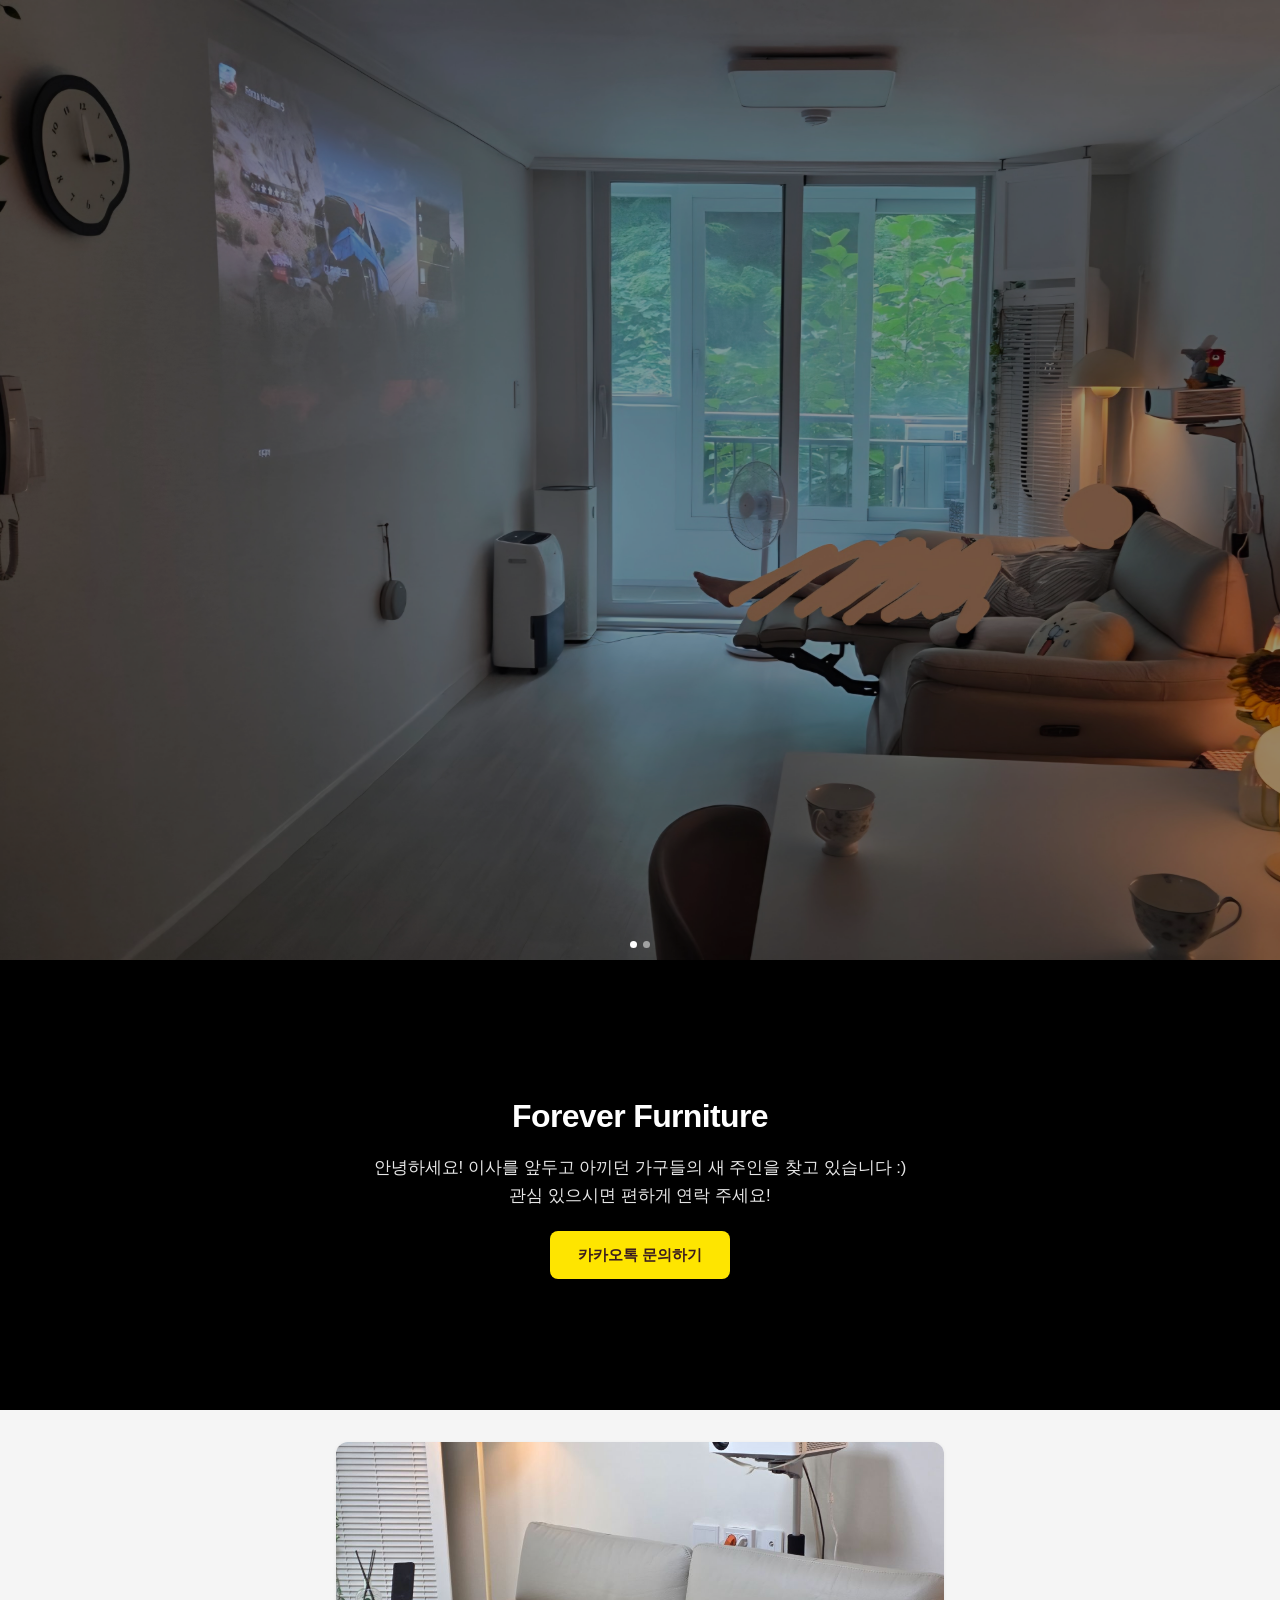
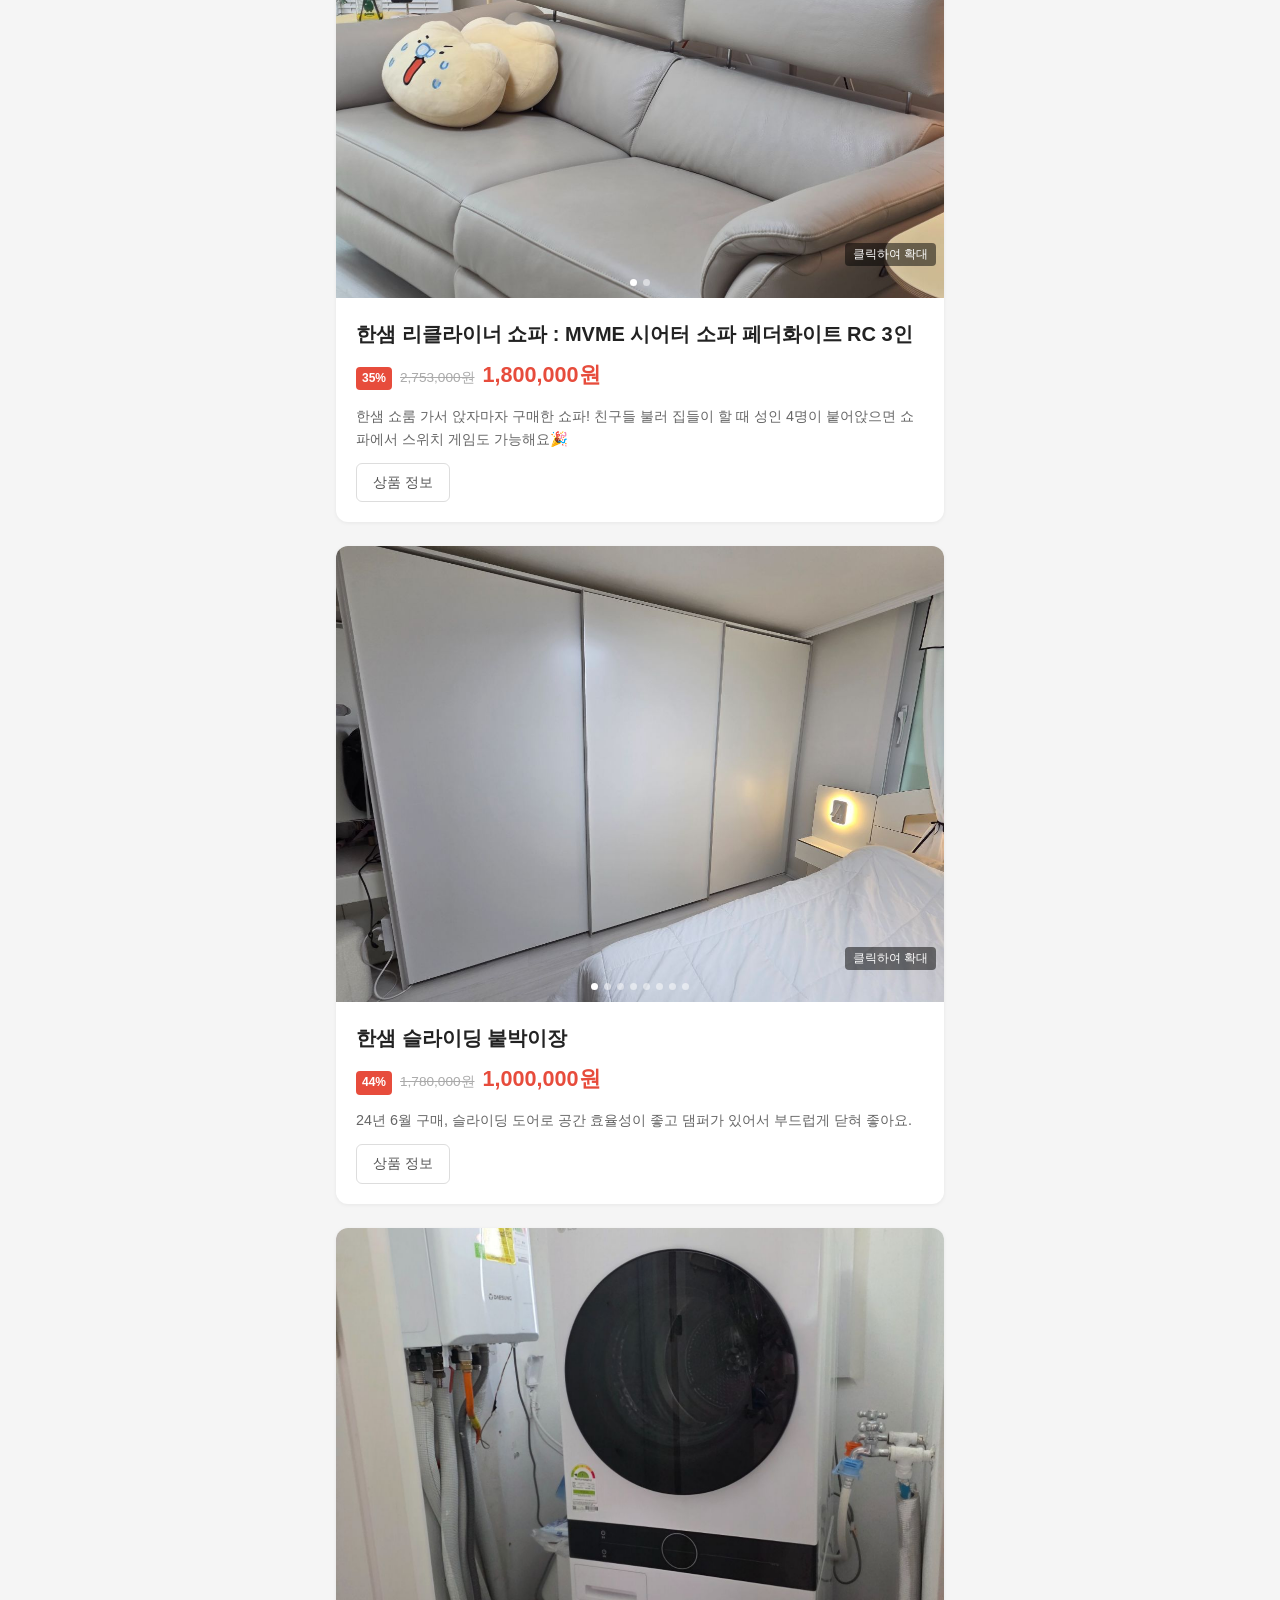
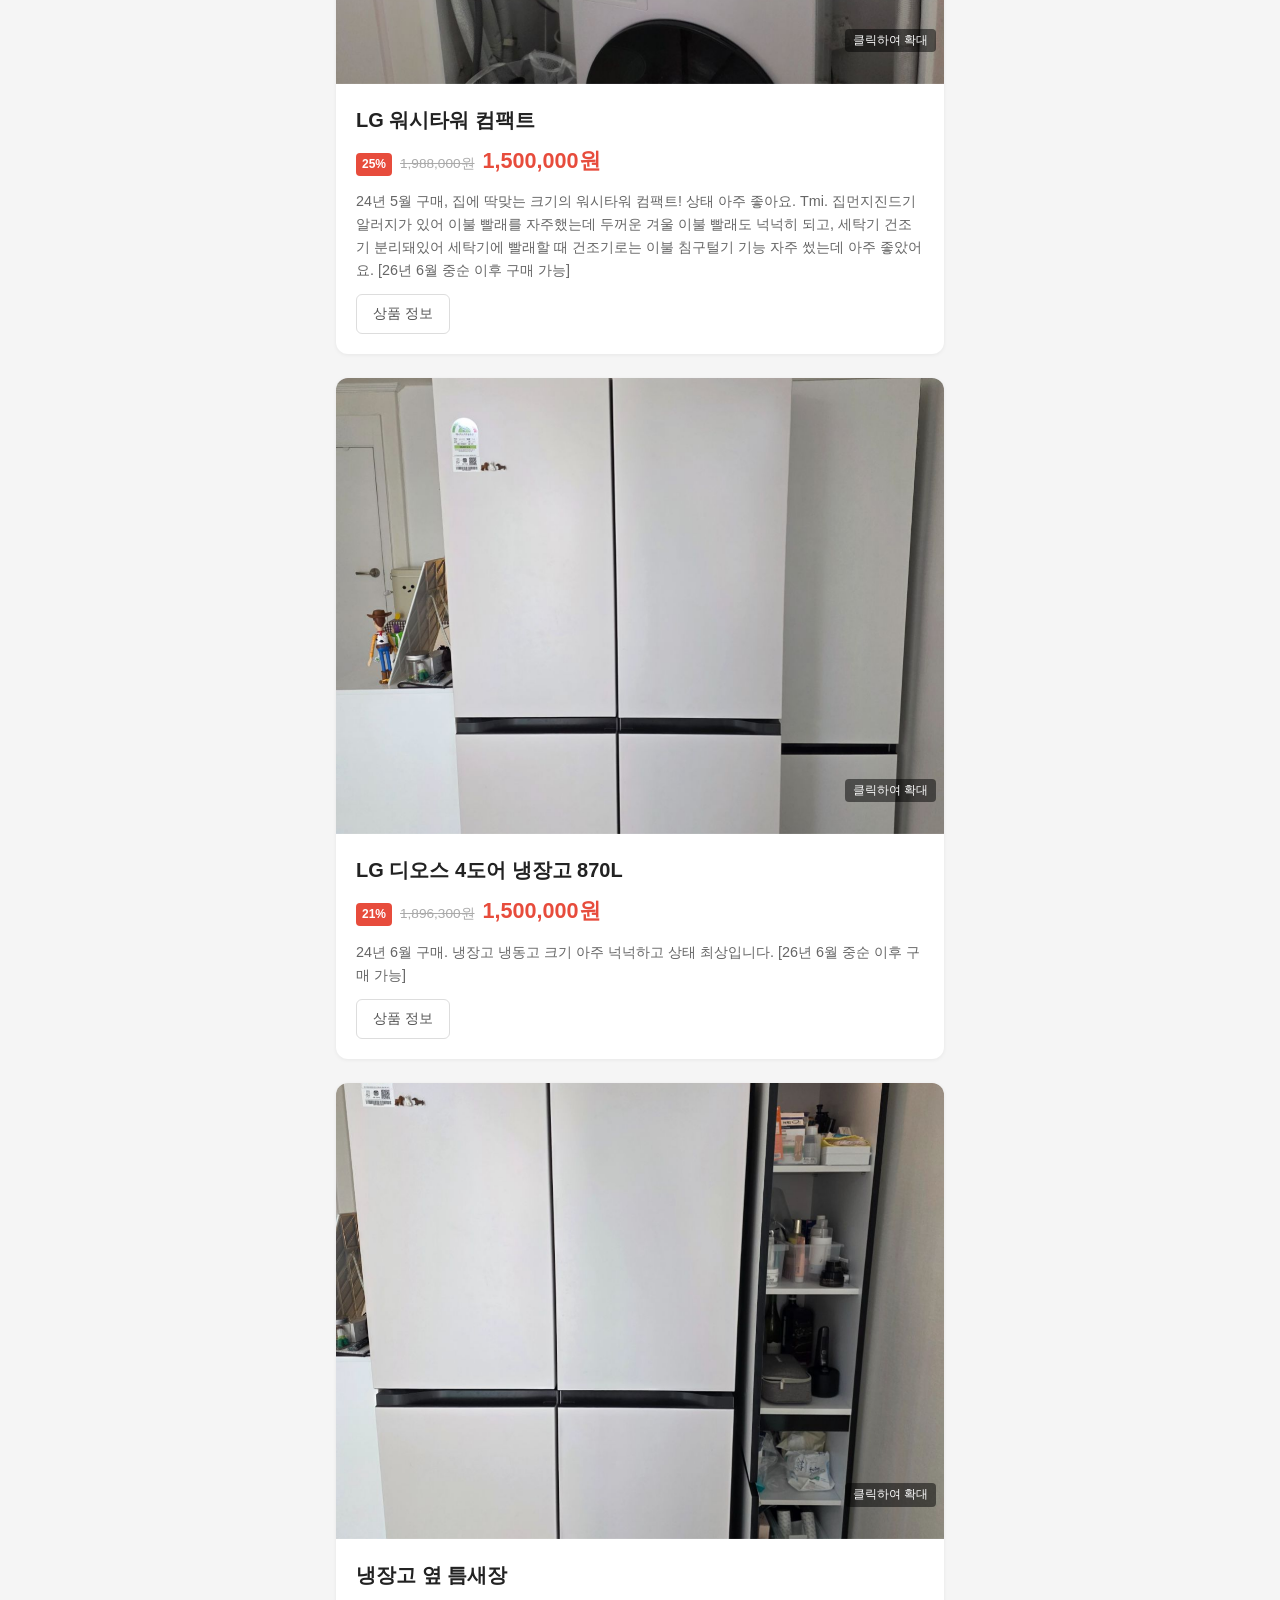
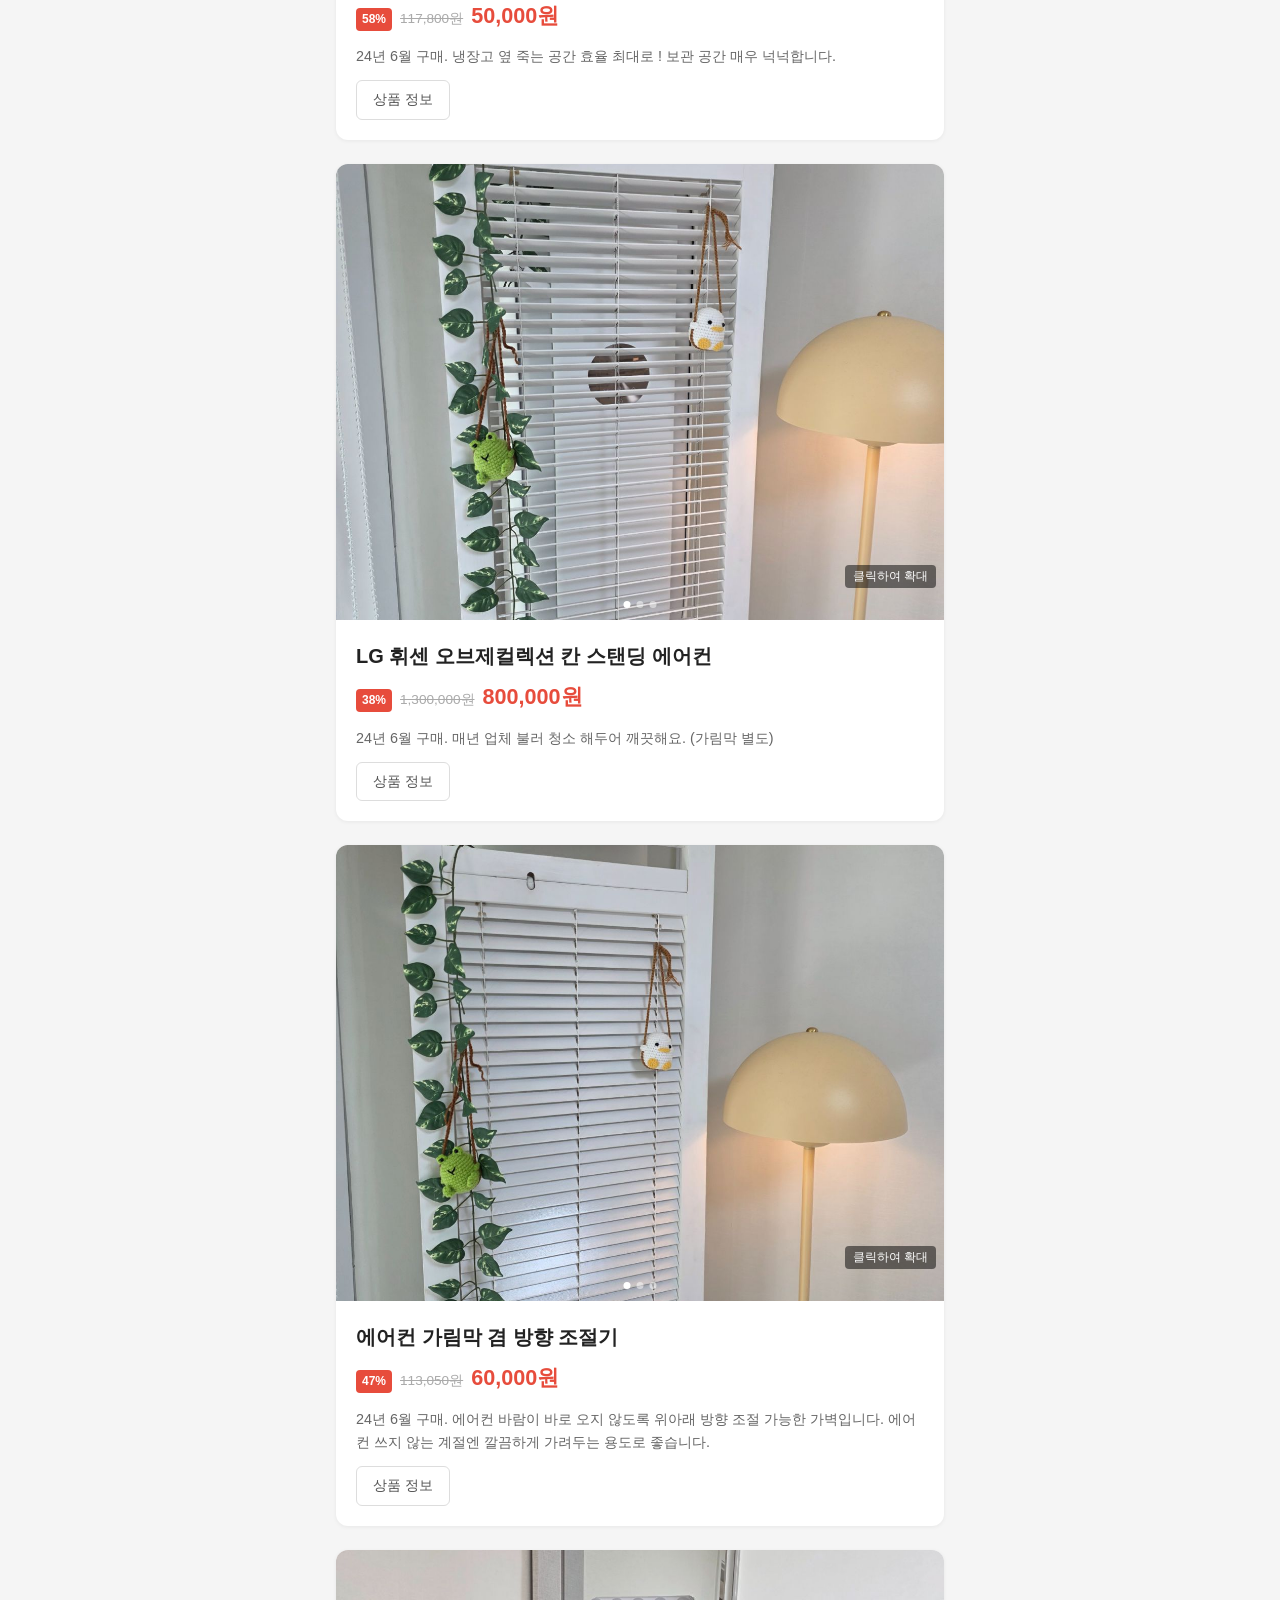
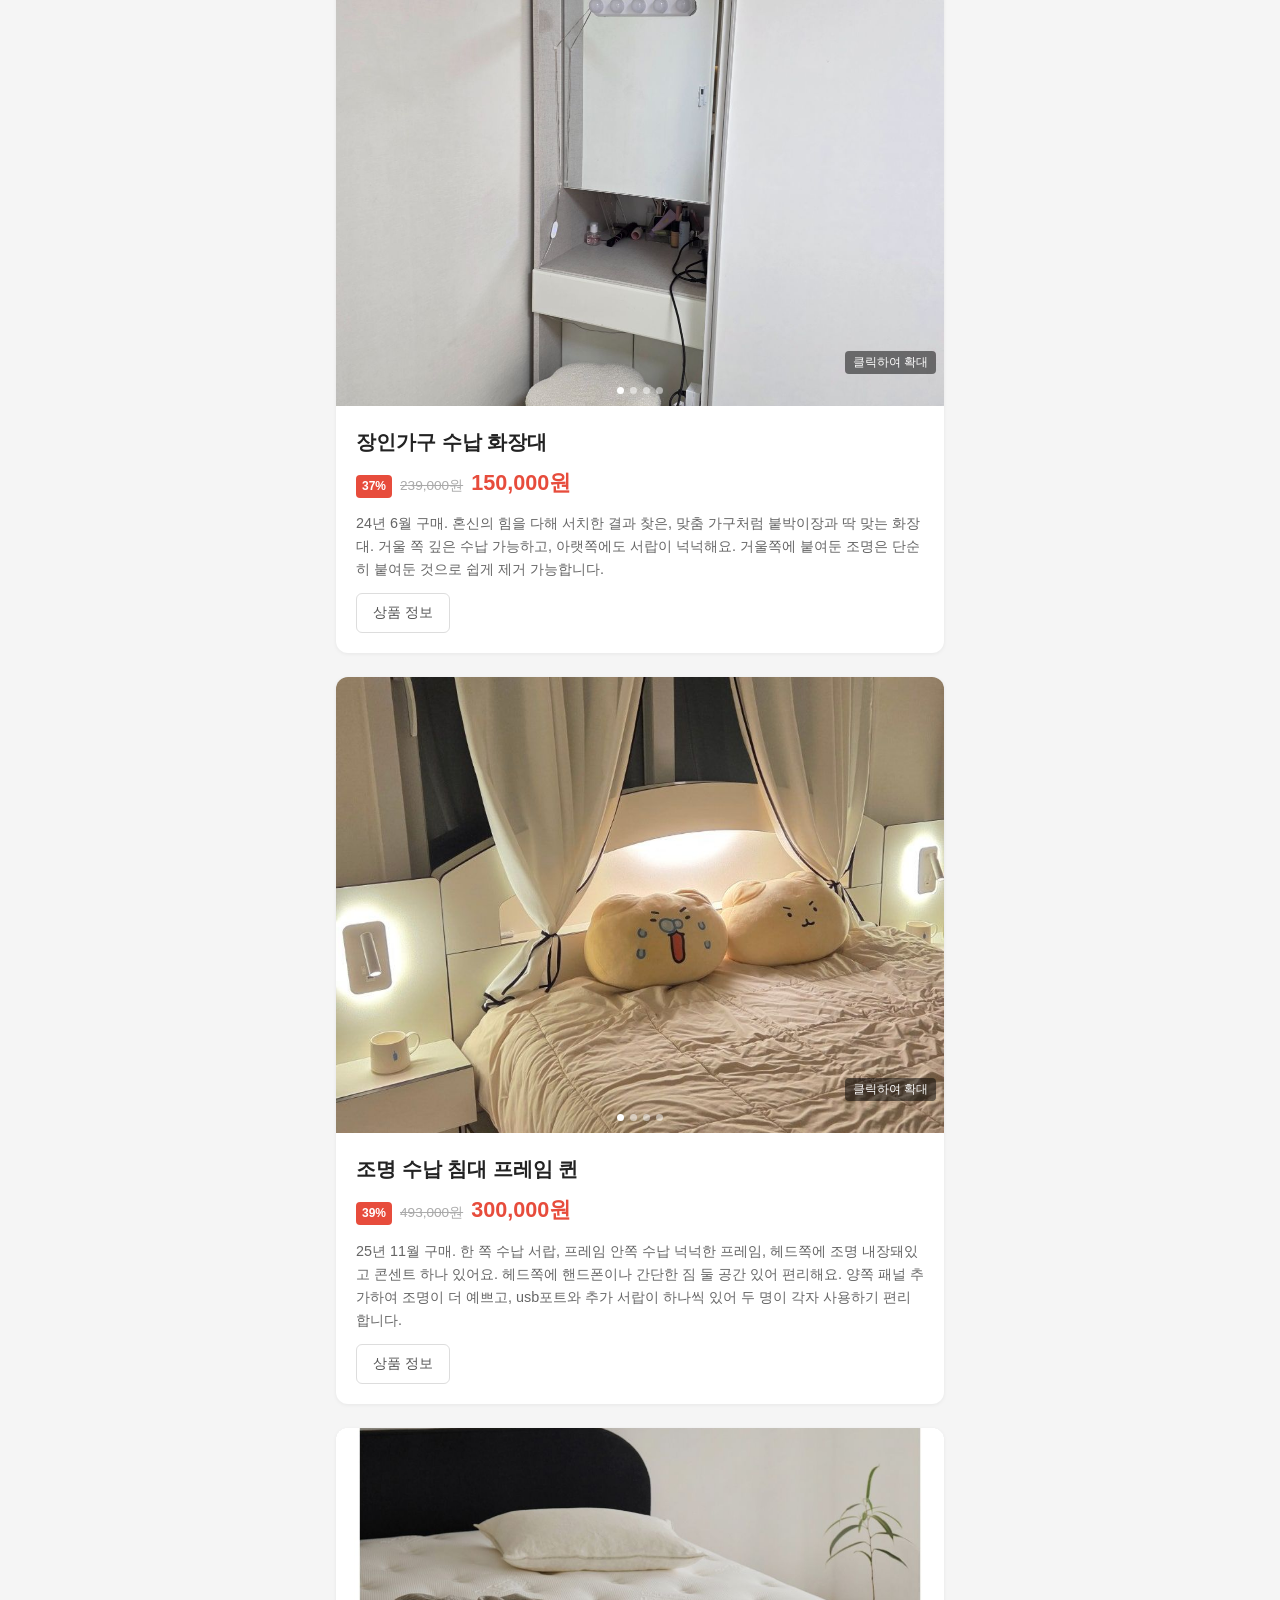
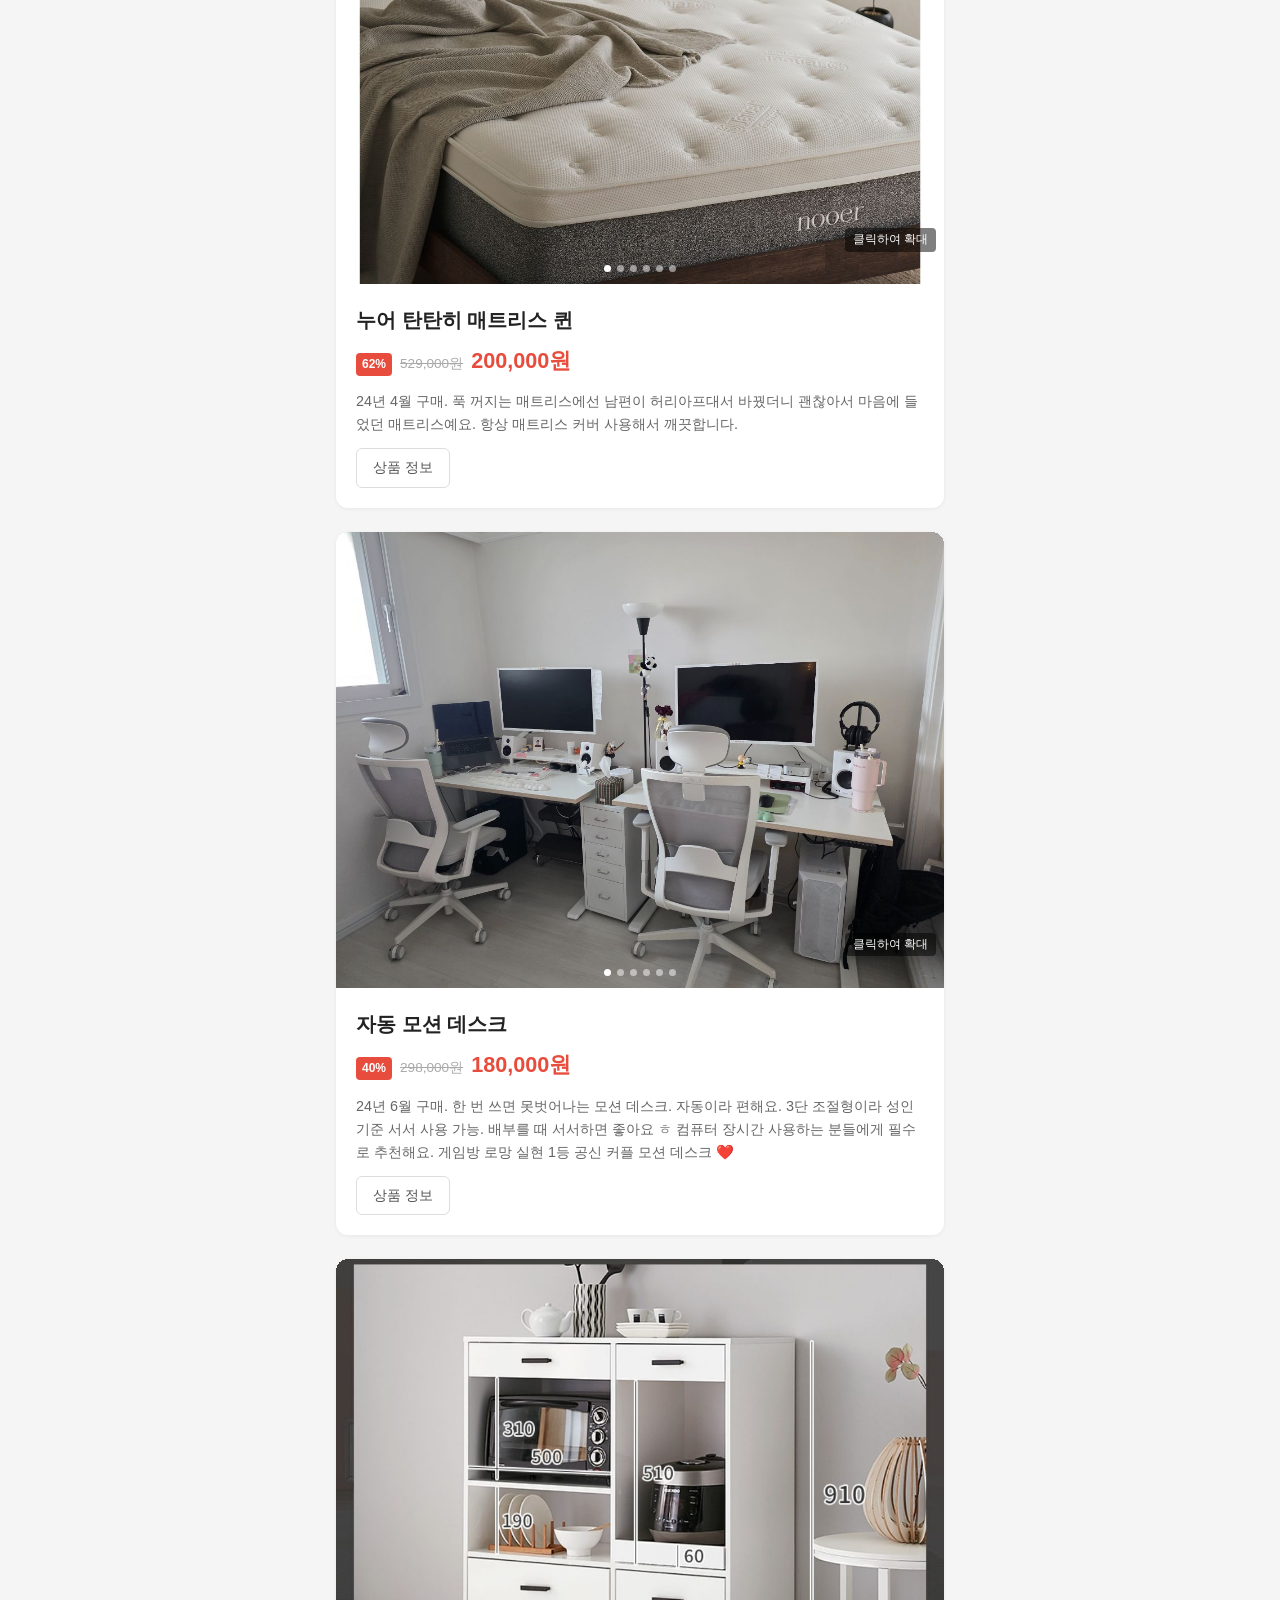
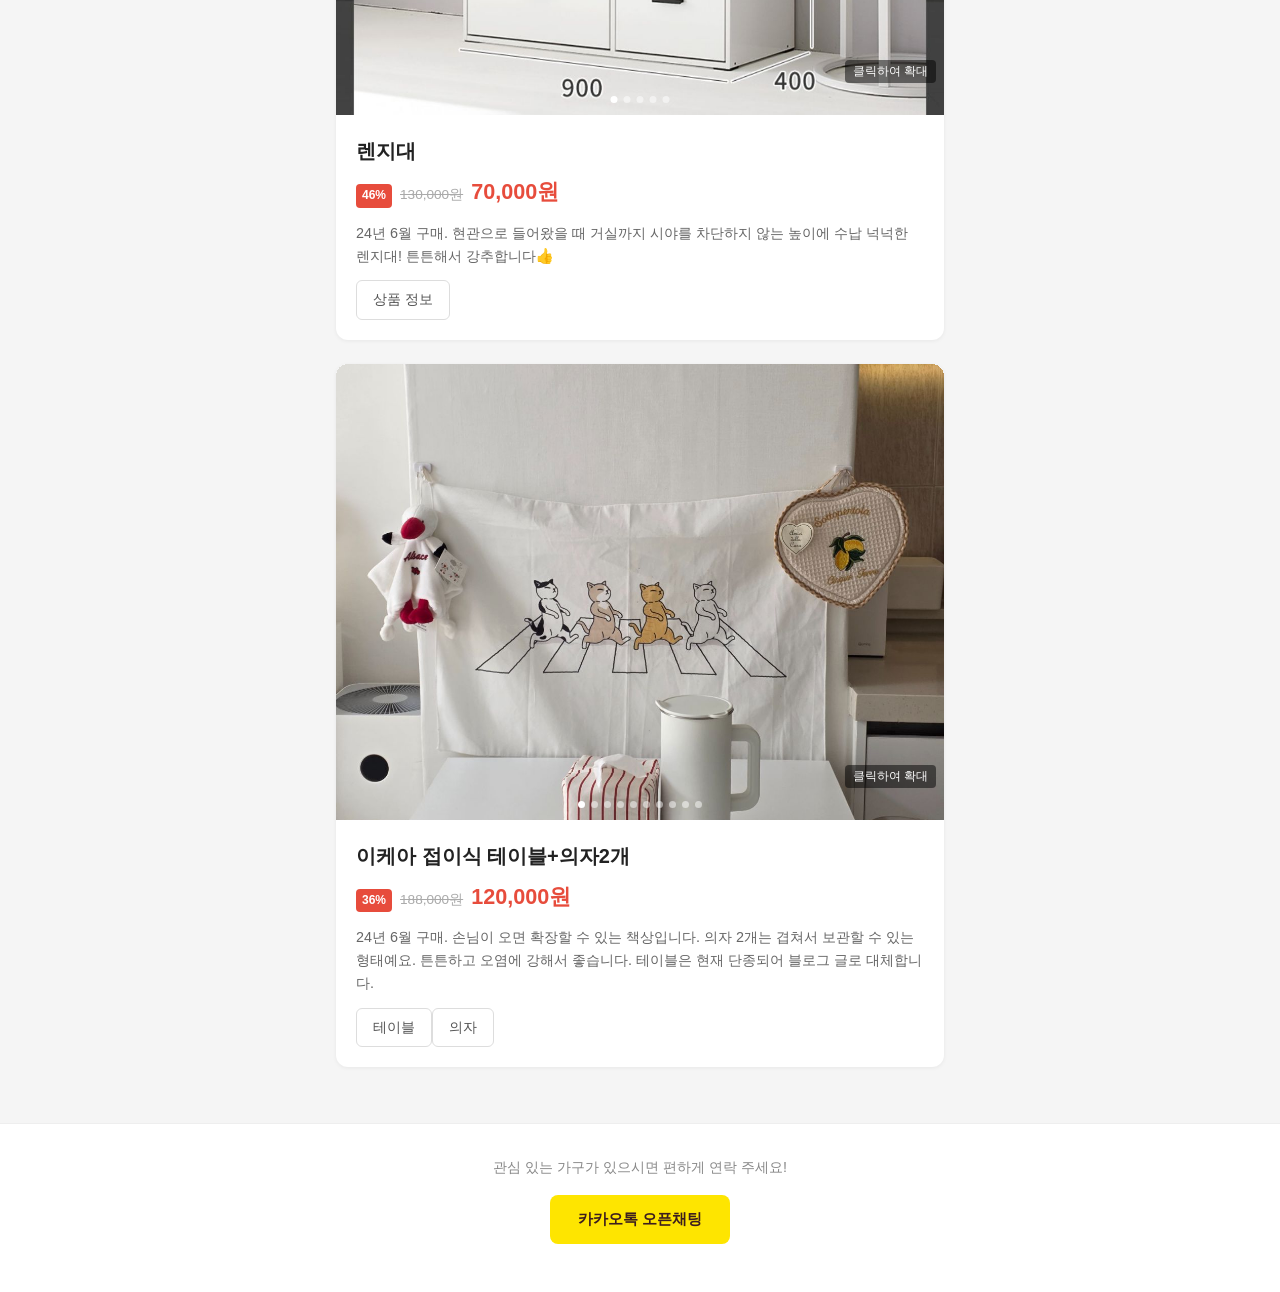
<file: index.html>
<!DOCTYPE html>
<html lang="ko">
<head>
  <meta charset="UTF-8">
  <meta name="viewport" content="width=device-width, initial-scale=1.0">
  <meta http-equiv="Content-Security-Policy" content="default-src 'self'; script-src 'self'; style-src 'self' 'unsafe-inline'; img-src 'self' data: blob:">
  <meta name="description" content="이사 가구 판매 - 깨끗하게 사용한 가구를 합리적인 가격에 판매합니다">
  <meta property="og:type" content="website">
  <meta property="og:title" content="Forever Furniture - 이사 가구 판매">
  <meta property="og:description" content="깨끗하게 사용한 가구를 합리적인 가격에 판매합니다">
  <meta property="og:url" content="https://best903.github.io/forever-furniture">
  <title>Forever Furniture - 이사 가구 판매</title>
  <link rel="stylesheet" href="css/style.css">
</head>
<body>
  <header class="site-header">
    <div class="hero-slider gallery-wrapper">
      <div class="gallery" data-index="0">
        <img src="images/header/day.jpeg" alt="우리 집 - 낮">
        <img src="images/header/night.jpeg" alt="우리 집 - 밤">
      </div>
      <div class="gallery-dots">
        <span class="dot active"></span>
        <span class="dot"></span>
      </div>
    </div>
    <div class="hero-overlay"></div>
    <div class="hero-content">
      <h1 class="site-title">Forever Furniture</h1>
      <p class="greeting">안녕하세요! 이사를 앞두고 아끼던 가구들의 새 주인을 찾고 있습니다 :)<br>관심 있으시면 편하게 연락 주세요!</p>
      <a href="#" class="contact-btn" id="contact-link">카카오톡 문의하기</a>
    </div>
  </header>

  <main id="furniture-list" class="furniture-list">
    <p class="loading-msg">가구 목록을 불러오는 중...</p>
  </main>

  <footer class="site-footer">
    <p>관심 있는 가구가 있으시면 편하게 연락 주세요!</p>
    <a href="#" class="contact-btn" id="footer-contact-link">카카오톡 오픈채팅</a>
  </footer>

  <script src="js/app.js"></script>
</body>
</html>
</file>
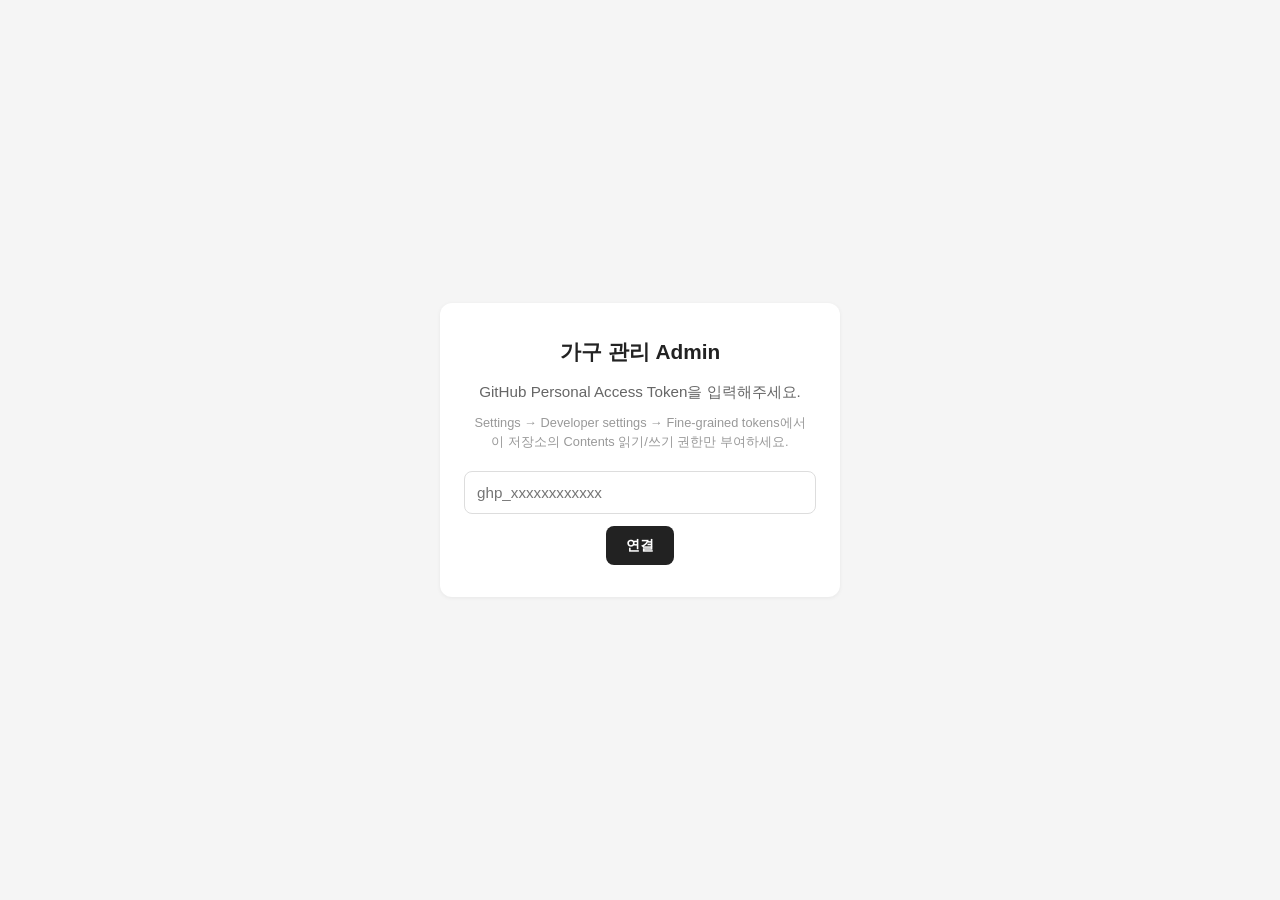
<file: admin.html>
<!DOCTYPE html>
<html lang="ko">
<head>
  <meta charset="UTF-8">
  <meta name="viewport" content="width=device-width, initial-scale=1.0">
  <meta http-equiv="Content-Security-Policy" content="default-src 'self'; script-src 'self' 'unsafe-inline'; style-src 'self' 'unsafe-inline'; img-src 'self' data: blob:; connect-src 'self' https://api.github.com">
  <meta name="robots" content="noindex, nofollow">
  <title>Admin - 가구 관리</title>
  <link rel="stylesheet" href="css/admin.css?v=7">
</head>
<body>
  <!-- 토큰 입력 화면 -->
  <div id="auth-screen" class="screen">
    <div class="auth-card">
      <h1>가구 관리 Admin</h1>
      <p class="auth-desc">GitHub Personal Access Token을 입력해주세요.</p>
      <p class="auth-hint">Settings → Developer settings → Fine-grained tokens에서<br>이 저장소의 Contents 읽기/쓰기 권한만 부여하세요.</p>
      <input type="password" id="token-input" placeholder="ghp_xxxxxxxxxxxx" autocomplete="off">
      <button id="token-submit" class="btn btn-primary">연결</button>
      <p id="auth-error" class="error-msg" style="display:none"></p>
    </div>
  </div>

  <!-- 메인 Admin 화면 -->
  <div id="admin-screen" class="screen" style="display:none">
    <header class="admin-header">
      <h1>가구 관리</h1>
      <div class="header-actions">
        <button id="btn-add" class="btn btn-primary">+ 새 가구</button>
        <button id="btn-logout" class="btn btn-ghost">토큰 초기화</button>
      </div>
    </header>

    <main id="furniture-list" class="admin-list">
      <p class="loading-msg">불러오는 중...</p>
    </main>
  </div>

  <!-- 편집 모달 -->
  <div id="edit-modal" class="modal" style="display:none">
    <div class="modal-backdrop"></div>
    <div class="modal-content">
      <h2 id="modal-title">가구 편집</h2>
      <form id="edit-form">
        <input type="hidden" id="edit-id">

        <label for="edit-name">제품명</label>
        <input type="text" id="edit-name" required placeholder="예: 3인용 패브릭 소파">

        <div class="form-row">
          <div class="form-field">
            <label for="edit-original-price">정가 (원)</label>
            <input type="number" id="edit-original-price" required placeholder="890000">
          </div>
          <div class="form-field">
            <label for="edit-selling-price">판매가 (원)</label>
            <input type="number" id="edit-selling-price" required placeholder="350000">
          </div>
        </div>

        <label for="edit-description">설명</label>
        <textarea id="edit-description" rows="3" placeholder="상태, 사용기간, 메모 등"></textarea>

        <!-- 링크 관리 -->
        <div class="links-section">
          <label>상품 링크</label>
          <div id="links-list"></div>
          <button type="button" class="btn btn-ghost btn-sm" id="btn-add-link">+ 링크 추가</button>
        </div>

        <label class="checkbox-label">
          <input type="checkbox" id="edit-sold">
          <span>판매완료</span>
        </label>

        <!-- 사진 관리 -->
        <div class="photo-section">
          <label>사진</label>
          <div id="photo-list" class="photo-grid"></div>
          <label class="file-upload-label">
            <span>+ 사진 추가</span>
            <input type="file" id="photo-upload" accept="image/*" multiple hidden>
          </label>
        </div>

        <div class="form-actions">
          <button type="submit" class="btn btn-primary" id="btn-save">저장</button>
          <button type="button" class="btn btn-ghost" id="btn-cancel">취소</button>
        </div>
      </form>
    </div>
  </div>

  <!-- 토스트 -->
  <div id="toast" class="toast" style="display:none"></div>

  <script src="js/admin.js?v=7"></script>
</body>
</html>
</file>
<file: css/style.css>
/* ===== Reset & Base ===== */
*, *::before, *::after {
  margin: 0;
  padding: 0;
  box-sizing: border-box;
}

html {
  scroll-behavior: smooth;
  -webkit-text-size-adjust: 100%;
}

body {
  font-family: -apple-system, BlinkMacSystemFont, 'Segoe UI', Roboto, 'Helvetica Neue', Arial, sans-serif;
  background: #f5f5f5;
  color: #333;
  line-height: 1.6;
  min-height: 100vh;
}

/* ===== Typography ===== */
a {
  color: inherit;
  text-decoration: none;
}

/* ===== Header ===== */
.site-header {
  position: relative;
  overflow: hidden;
  text-align: center;
  padding: 0;
  background: #000;
  border-bottom: none;
}

/* Hero slider */
.hero-slider {
  position: absolute;
  inset: 0;
}

.hero-slider .gallery {
  height: 100%;
}

.hero-slider img {
  height: 100%;
  aspect-ratio: auto;
  object-fit: cover;
  cursor: default;
}

.hero-overlay {
  position: absolute;
  inset: 0;
  background: rgba(0, 0, 0, 0.4);
  pointer-events: none;
  z-index: 1;
}

.hero-content {
  position: relative;
  z-index: 2;
  display: flex;
  flex-direction: column;
  align-items: center;
  justify-content: center;
  height: 50vh;
  padding: 20px;
  text-align: center;
  pointer-events: none;
}

.hero-content .site-title { color: #fff; }
.hero-content .greeting { color: rgba(255, 255, 255, 0.9); }
.hero-content .contact-btn { pointer-events: auto; }

.hero-slider .gallery-dots { z-index: 2; }
.hero-slider.gallery-wrapper::before { display: none; }

.site-title {
  font-size: 1.5rem;
  font-weight: 700;
  letter-spacing: -0.02em;
  color: #222;
  margin-bottom: 12px;
}

.greeting {
  font-size: 0.95rem;
  color: #666;
  margin-bottom: 20px;
  line-height: 1.7;
}

/* ===== Contact Button ===== */
.contact-btn {
  display: inline-block;
  padding: 12px 28px;
  background: #fee500;
  color: #3c1e1e;
  border-radius: 8px;
  font-size: 0.95rem;
  font-weight: 600;
  transition: opacity 0.2s;
}

.contact-btn:hover {
  opacity: 0.85;
}

/* ===== Furniture List ===== */
.furniture-list {
  max-width: 640px;
  margin: 0 auto;
  padding: 24px 16px;
}

.loading-msg,
.error-msg {
  text-align: center;
  color: #999;
  padding: 40px 0;
  font-size: 0.95rem;
}

.error-msg {
  color: #e74c3c;
}

/* ===== Furniture Card ===== */
.furniture-card {
  background: #fff;
  border-radius: 12px;
  box-shadow: 0 1px 4px rgba(0, 0, 0, 0.06);
  margin-bottom: 24px;
  overflow: hidden;
}

/* ===== Image Gallery (scroll-snap) ===== */
.gallery-wrapper {
  position: relative;
  overflow: hidden;
}

.gallery-wrapper::before {
  content: '터치하여 확대';
  position: absolute;
  bottom: 32px;
  right: 8px;
  z-index: 1;
  background: rgba(0, 0, 0, 0.5);
  color: #fff;
  font-size: 0.75rem;
  padding: 2px 8px;
  border-radius: 4px;
  pointer-events: none;
}

.gallery {
  display: flex;
  will-change: transform;
}

.gallery img {
  flex: 0 0 100%;
  width: 100%;
  aspect-ratio: 4 / 3;
  object-fit: cover;
  display: block;
  cursor: pointer;
  user-select: none;
  -webkit-user-drag: none;
}

.gallery-dots {
  position: absolute;
  bottom: 12px;
  left: 50%;
  transform: translateX(-50%);
  display: flex;
  gap: 6px;
}

.dot {
  width: 7px;
  height: 7px;
  border-radius: 50%;
  background: rgba(255, 255, 255, 0.5);
  transition: background 0.2s;
}

.dot.active {
  background: #fff;
}

/* ===== Card Body ===== */
.card-body {
  padding: 16px;
}

.card-title {
  font-size: 1.1rem;
  font-weight: 600;
  color: #222;
  margin-bottom: 8px;
}

/* ===== Price ===== */
.card-price {
  display: flex;
  align-items: baseline;
  gap: 8px;
  margin-bottom: 12px;
}

.price-original {
  text-decoration: line-through;
  color: #aaa;
  font-size: 0.85rem;
}

.price-selling {
  color: #e74c3c;
  font-size: 1.2rem;
  font-weight: 700;
}

.price-discount {
  background: #e74c3c;
  color: #fff;
  font-size: 0.75rem;
  font-weight: 700;
  padding: 2px 6px;
  border-radius: 4px;
}

/* ===== Description ===== */
.card-description {
  font-size: 0.9rem;
  color: #666;
  line-height: 1.6;
  margin-bottom: 12px;
}

/* ===== Detail Link ===== */
.detail-link {
  display: inline-block;
  padding: 8px 16px;
  border: 1px solid #ddd;
  border-radius: 6px;
  font-size: 0.85rem;
  color: #555;
  transition: border-color 0.2s, color 0.2s;
}

.detail-link:hover {
  border-color: #999;
  color: #333;
}

.furniture-card.sold .gallery-wrapper::before {
  display: none;
}

/* ===== Sold Overlay ===== */
.furniture-card.sold .gallery-wrapper::after {
  content: '판매완료';
  position: absolute;
  inset: 0;
  background: rgba(0, 0, 0, 0.5);
  color: #fff;
  display: flex;
  align-items: center;
  justify-content: center;
  font-size: 1.5rem;
  font-weight: 700;
  letter-spacing: 0.05em;
  pointer-events: none;
}

.furniture-card.sold .card-body {
  opacity: 0.5;
}

/* ===== Lightbox ===== */
.lightbox {
  position: fixed;
  inset: 0;
  background: rgba(0, 0, 0, 0.95);
  z-index: 100;
  display: flex;
  flex-direction: column;
  align-items: center;
  justify-content: center;
}

.lightbox-close {
  position: absolute;
  top: 16px;
  right: 16px;
  z-index: 101;
  background: rgba(0, 0, 0, 0.6);
  border: 2px solid rgba(255, 255, 255, 0.8);
  color: #fff;
  font-size: 1.5rem;
  cursor: pointer;
  width: 40px;
  height: 40px;
  border-radius: 50%;
  display: flex;
  align-items: center;
  justify-content: center;
  line-height: 1;
}

.lightbox-gallery-wrapper {
  overflow: hidden;
  width: 100%;
  height: 80vh;
}

.lightbox-gallery {
  display: flex;
  width: 100%;
  height: 100%;
  will-change: transform;
}

.lightbox-gallery img {
  flex: 0 0 100%;
  width: 100%;
  height: 100%;
  object-fit: contain;
  display: block;
  user-select: none;
  -webkit-user-drag: none;
}

.lightbox-dots {
  display: flex;
  gap: 8px;
  margin-top: 16px;
}

.lightbox-dots .dot {
  width: 8px;
  height: 8px;
}

/* Lightbox arrows */
.lightbox-arrow {
  position: absolute;
  top: 50%;
  transform: translateY(-50%);
  z-index: 101;
  background: rgba(0, 0, 0, 0.4);
  border: none;
  color: #fff;
  font-size: 2.5rem;
  cursor: pointer;
  width: 48px;
  height: 48px;
  border-radius: 50%;
  display: flex;
  align-items: center;
  justify-content: center;
  line-height: 1;
  opacity: 0.7;
  transition: opacity 0.2s;
}

.lightbox-arrow:hover {
  opacity: 1;
}

.lightbox-arrow-left { left: 16px; }
.lightbox-arrow-right { right: 16px; }

/* Card gallery arrows (PC hover) */
.gallery-arrow {
  position: absolute;
  top: 50%;
  transform: translateY(-50%);
  z-index: 2;
  background: rgba(0, 0, 0, 0.3);
  border: none;
  color: #fff;
  font-size: 1.8rem;
  cursor: pointer;
  width: 36px;
  height: 36px;
  border-radius: 50%;
  display: none;
  align-items: center;
  justify-content: center;
  line-height: 1;
  opacity: 0;
  transition: opacity 0.2s;
}

.gallery-wrapper:hover .gallery-arrow {
  display: flex;
  opacity: 0.7;
}

.gallery-wrapper:hover .gallery-arrow:hover {
  opacity: 1;
}

.gallery-arrow-left { left: 8px; }
.gallery-arrow-right { right: 8px; }

body.lightbox-open {
  overflow: hidden;
}

/* ===== Footer ===== */
.site-footer {
  text-align: center;
  padding: 32px 20px 48px;
  background: #fff;
  border-top: 1px solid #eee;
}

.site-footer p {
  font-size: 0.9rem;
  color: #888;
  margin-bottom: 16px;
}

/* ===== Desktop (min-width: 768px) ===== */
@media (min-width: 768px) {
  .site-header {
    padding: 0;
  }

  .hero-content {
    padding: 40px;
  }

  .site-title {
    font-size: 2rem;
  }

  .greeting {
    font-size: 1.05rem;
  }

  .furniture-list {
    padding: 32px 16px;
  }

  .card-body {
    padding: 20px;
  }

  .card-title {
    font-size: 1.25rem;
  }

  .price-selling {
    font-size: 1.35rem;
  }

  .gallery-wrapper::before {
    content: '클릭하여 확대';
  }
}
</file>
<file: css/admin.css>
/* ===== Reset & Base ===== */
*, *::before, *::after {
  margin: 0;
  padding: 0;
  box-sizing: border-box;
}

body {
  font-family: -apple-system, BlinkMacSystemFont, 'Segoe UI', Roboto, 'Helvetica Neue', Arial, sans-serif;
  background: #f5f5f5;
  color: #333;
  line-height: 1.6;
  min-height: 100vh;
}

/* ===== Hidden ===== */
[hidden] {
  display: none !important;
}

/* ===== Screen ===== */
.screen {
  max-width: 640px;
  margin: 0 auto;
  padding: 16px;
}

/* ===== Auth Screen ===== */
#auth-screen {
  display: flex;
  align-items: center;
  justify-content: center;
  min-height: 100vh;
  padding: 20px;
}

.auth-card {
  background: #fff;
  border-radius: 12px;
  padding: 32px 24px;
  width: 100%;
  max-width: 400px;
  box-shadow: 0 1px 4px rgba(0, 0, 0, 0.06);
  text-align: center;
}

.auth-card h1 {
  font-size: 1.3rem;
  margin-bottom: 12px;
  color: #222;
}

.auth-desc {
  font-size: 0.95rem;
  color: #666;
  margin-bottom: 8px;
}

.auth-hint {
  font-size: 0.8rem;
  color: #999;
  margin-bottom: 20px;
  line-height: 1.5;
}

#token-input {
  width: 100%;
  padding: 12px;
  border: 1px solid #ddd;
  border-radius: 8px;
  font-size: 0.95rem;
  margin-bottom: 12px;
}

#token-input:focus {
  outline: none;
  border-color: #333;
}

/* ===== Buttons ===== */
.btn {
  display: inline-block;
  padding: 10px 20px;
  border: none;
  border-radius: 8px;
  font-size: 0.9rem;
  font-weight: 600;
  cursor: pointer;
  transition: opacity 0.2s;
}

.btn:hover {
  opacity: 0.85;
}

.btn:disabled {
  opacity: 0.5;
  cursor: not-allowed;
}

.btn-primary {
  background: #222;
  color: #fff;
}

.btn-ghost {
  background: transparent;
  color: #666;
  border: 1px solid #ddd;
}

.btn-danger {
  background: #e74c3c;
  color: #fff;
}

.btn-sm {
  padding: 6px 12px;
  font-size: 0.8rem;
}

.error-msg {
  color: #e74c3c;
  font-size: 0.85rem;
  margin-top: 8px;
}

/* ===== Admin Header ===== */
.admin-header {
  display: flex;
  align-items: center;
  justify-content: space-between;
  padding: 20px 0 16px;
  flex-wrap: wrap;
  gap: 12px;
}

.admin-header h1 {
  font-size: 1.3rem;
  color: #222;
}

.header-actions {
  display: flex;
  gap: 8px;
}

/* ===== Admin List ===== */
.admin-list {
  display: flex;
  flex-direction: column;
  gap: 12px;
}

.loading-msg {
  text-align: center;
  color: #999;
  padding: 40px 0;
}

/* ===== Admin Card ===== */
.admin-card {
  background: #fff;
  border-radius: 12px;
  padding: 12px;
  box-shadow: 0 1px 4px rgba(0, 0, 0, 0.06);
  display: flex;
  align-items: center;
  gap: 12px;
}

.admin-card.sold {
  opacity: 0.5;
}

.admin-card-thumb {
  width: 64px;
  height: 64px;
  border-radius: 8px;
  object-fit: cover;
  background: #eee;
  flex-shrink: 0;
}

.admin-card-info {
  flex: 1;
  min-width: 0;
}

.admin-card-name {
  font-size: 0.95rem;
  font-weight: 600;
  color: #222;
  white-space: nowrap;
  overflow: hidden;
  text-overflow: ellipsis;
}

.admin-card-price {
  font-size: 0.85rem;
  color: #e74c3c;
  font-weight: 600;
}

.admin-card-status {
  font-size: 0.75rem;
  color: #999;
}

.admin-card-actions {
  display: flex;
  gap: 6px;
  flex-shrink: 0;
}

/* ===== Modal ===== */
.modal {
  position: fixed;
  inset: 0;
  z-index: 100;
  display: flex;
  align-items: flex-start;
  justify-content: center;
  overflow-y: auto;
  padding: 16px;
}

.modal-backdrop {
  position: fixed;
  inset: 0;
  background: rgba(0, 0, 0, 0.4);
}

.modal-content {
  position: relative;
  background: #fff;
  border-radius: 12px;
  padding: 24px;
  width: 100%;
  max-width: 500px;
  margin-top: 40px;
  box-shadow: 0 4px 24px rgba(0, 0, 0, 0.12);
}

.modal-content h2 {
  font-size: 1.2rem;
  margin-bottom: 20px;
  color: #222;
}

/* ===== Form ===== */
label {
  display: block;
  font-size: 0.85rem;
  font-weight: 600;
  color: #555;
  margin-bottom: 4px;
  margin-top: 12px;
}

label:first-child {
  margin-top: 0;
}

input[type="text"],
input[type="number"],
input[type="url"],
input[type="password"],
textarea {
  width: 100%;
  padding: 10px 12px;
  border: 1px solid #ddd;
  border-radius: 8px;
  font-size: 0.9rem;
  font-family: inherit;
}

input:focus,
textarea:focus {
  outline: none;
  border-color: #333;
}

.form-row {
  display: flex;
  gap: 12px;
}

.form-field {
  flex: 1;
}

.checkbox-label {
  display: flex;
  align-items: center;
  gap: 8px;
  margin-top: 16px;
  font-weight: normal;
  cursor: pointer;
}

.checkbox-label input[type="checkbox"] {
  width: 18px;
  height: 18px;
}

.checkbox-label span {
  font-size: 0.9rem;
  color: #333;
}

.form-actions {
  display: flex;
  gap: 8px;
  margin-top: 24px;
}

.form-actions .btn {
  flex: 1;
}

/* ===== Photo Section ===== */
.photo-section {
  margin-top: 16px;
}

.photo-grid {
  display: flex;
  flex-wrap: wrap;
  gap: 8px;
  margin-top: 8px;
  margin-bottom: 8px;
}

.photo-item {
  position: relative;
  width: 80px;
  height: 80px;
  border-radius: 8px;
  overflow: hidden;
}

.photo-item img {
  width: 100%;
  height: 100%;
  object-fit: cover;
}

.photo-controls {
  position: absolute;
  top: 2px;
  right: 2px;
  display: flex;
  gap: 2px;
}

.photo-remove,
.photo-order-btn {
  width: 22px;
  height: 22px;
  border-radius: 50%;
  background: rgba(0, 0, 0, 0.6);
  color: #fff;
  border: none;
  font-size: 12px;
  line-height: 22px;
  text-align: center;
  cursor: pointer;
  padding: 0;
}

.photo-order-btn {
  font-size: 10px;
}

.photo-item.new-photo {
  border: 2px solid #4caf50;
}

.file-upload-label {
  display: inline-flex;
  align-items: center;
  padding: 8px 16px;
  border: 1px dashed #ccc;
  border-radius: 8px;
  cursor: pointer;
  font-size: 0.85rem;
  color: #666;
  font-weight: normal;
  margin-top: 4px;
}

.file-upload-label:hover {
  border-color: #999;
}

/* ===== Links Section ===== */
.links-section {
  margin-top: 12px;
}

.link-row {
  display: flex;
  gap: 6px;
  margin-bottom: 6px;
  align-items: center;
}

.link-row input[type="text"] {
  flex: 1;
  min-width: 0;
}

.link-row input[type="url"] {
  flex: 2;
  min-width: 0;
}

.link-row .btn {
  flex-shrink: 0;
}

/* ===== Toast ===== */
.toast {
  position: fixed;
  bottom: 24px;
  left: 50%;
  transform: translateX(-50%);
  padding: 12px 24px;
  border-radius: 8px;
  font-size: 0.9rem;
  font-weight: 500;
  z-index: 200;
  transition: opacity 0.3s;
  max-width: 90%;
  text-align: center;
}

.toast.success {
  background: #222;
  color: #fff;
}

.toast.error {
  background: #e74c3c;
  color: #fff;
}

.toast.info {
  background: #2196f3;
  color: #fff;
}

/* ===== Confirm Dialog ===== */
.confirm-overlay {
  position: fixed;
  inset: 0;
  background: rgba(0, 0, 0, 0.4);
  z-index: 150;
  display: flex;
  align-items: center;
  justify-content: center;
  padding: 16px;
}

.confirm-box {
  background: #fff;
  border-radius: 12px;
  padding: 24px;
  max-width: 320px;
  width: 100%;
  text-align: center;
}

.confirm-box p {
  font-size: 0.95rem;
  margin-bottom: 20px;
  color: #333;
}

.confirm-box .btn {
  margin: 0 4px;
}

/* ===== Responsive ===== */
@media (min-width: 768px) {
  .admin-header h1 {
    font-size: 1.5rem;
  }

  .modal-content {
    padding: 32px;
  }
}
</file>
